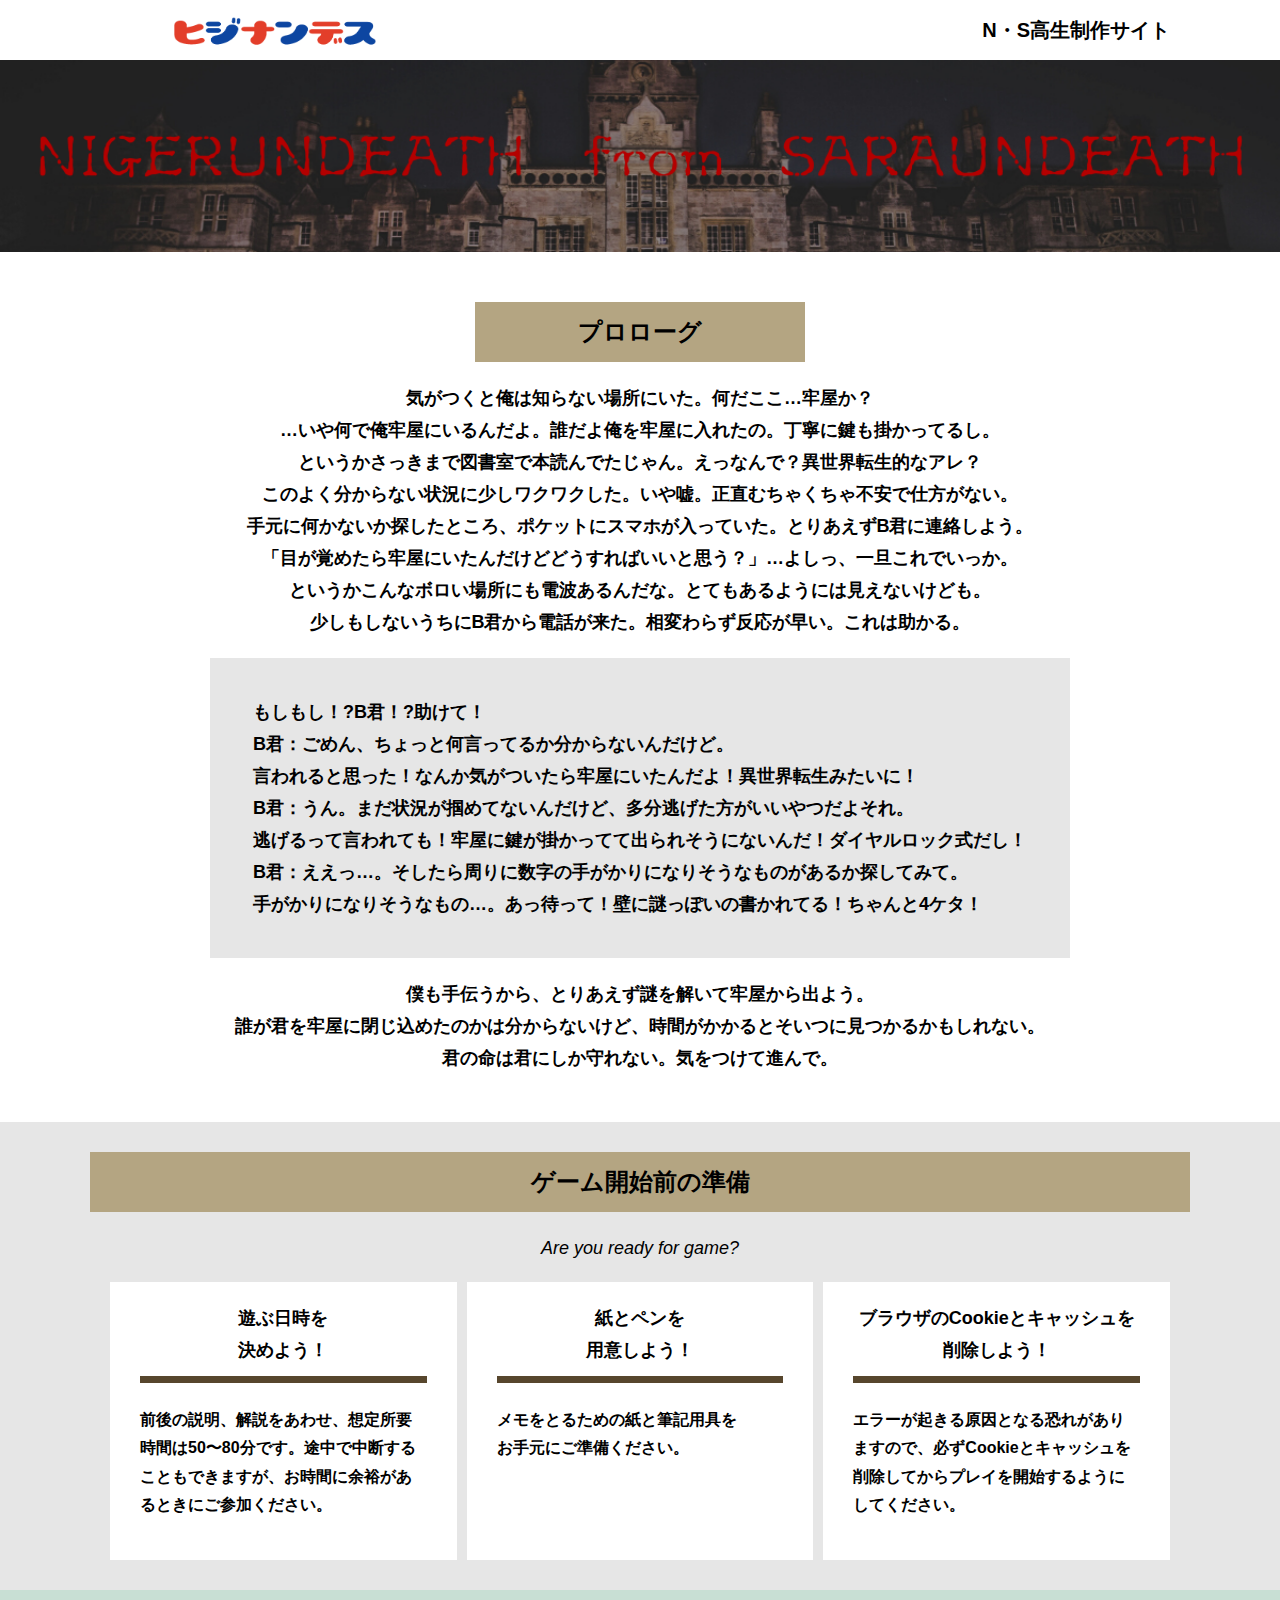
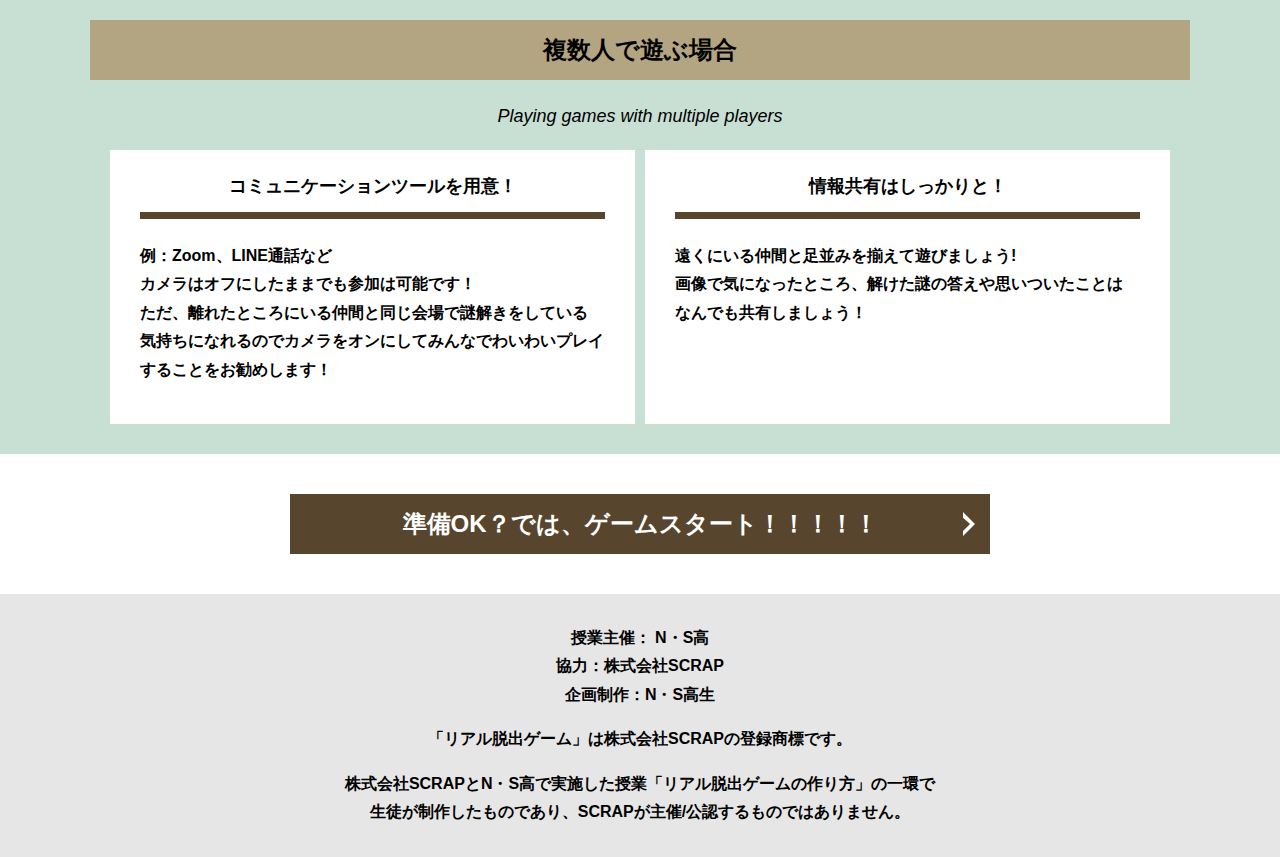
<file: index.html>
<!DOCTYPE html>
<html lang="ja">
<head>
  <meta charset="UTF-8">
  <meta http-equiv="X-UA-Compatible" content="IE=edge">
  <meta name="viewport" content="width=device-width, initial-scale=1.0">
  <title>サラウンデスからニゲルンデス │ Project N</title>
  <link rel="stylesheet" href="assets/css/normalize.css">
  <link rel="stylesheet" href="assets/css/style.css">
</head>
<body>
  <svg width="0" height="0" class="hidden">
    <symbol xmlns="http://www.w3.org/2000/svg" viewBox="0 0 12.47 24.94" id="arrow" class="arrow_svg">
      <title>arrow</title>
      <polygon points="0 24.94 0 19.66 7.35 12.47 0 5.92 0 0 12.47 12.47 0 24.94"/>
    </symbol>
  </svg>
  <header class="header">
    <div class="container">
      <div class="header__logo"><img src="assets/images/ヒジナンデス.svg" alt="ヒジナンデス"></div>
      <div class="header__name">N・S高生制作サイト</div>
    </div>
  </header>
  <main class="main index-page">
    <!-- タイトルエリア　ここから -->
    <h1 class="main-title"><img src="assets/images/謎ヘッダー改良版.png" alt="Presented by SCRAP×N・S高リアル脱出ゲーム制作PJ サラウンデスからニゲルンデス"></h1>
    <!-- タイトルエリア　ここまで -->
    <section class="section section--story">
      <div class="container">
        <h2 class="section-title section-title--keycolor section-title--story">プロローグ</h2>
        <div class="story">
          <p class="text-center">気がつくと俺は知らない場所にいた。何だここ…牢屋か？<br>
            …いや何で俺牢屋にいるんだよ。誰だよ俺を牢屋に入れたの。丁寧に鍵も掛かってるし。<br>
            というかさっきまで図書室で本読んでたじゃん。えっなんで？異世界転生的なアレ？<br>
            このよく分からない状況に少しワクワクした。いや嘘。正直むちゃくちゃ不安で仕方がない。<br>
            手元に何かないか探したところ、ポケットにスマホが入っていた。とりあえずB君に連絡しよう。<br>
            「目が覚めたら牢屋にいたんだけどどうすればいいと思う？」…よしっ、一旦これでいっか。<br>
            というかこんなボロい場所にも電波あるんだな。とてもあるようには見えないけども。<br>
            少しもしないうちにB君から電話が来た。相変わらず反応が早い。これは助かる。</p>
          <div class="story__note__outer bg-color--gray">
            <div class="story__note">
              <p>もしもし！?B君！?助けて！<br>
                B君：ごめん、ちょっと何言ってるか分からないんだけど。<br>
                言われると思った！なんか気がついたら牢屋にいたんだよ！異世界転生みたいに！<br>
                B君：うん。まだ状況が掴めてないんだけど、多分逃げた方がいいやつだよそれ。<br>
                逃げるって言われても！牢屋に鍵が掛かってて出られそうにないんだ！ダイヤルロック式だし！<br>
                B君：ええっ…。そしたら周りに数字の手がかりになりそうなものがあるか探してみて。<br>
                手がかりになりそうなもの…。あっ待って！壁に謎っぽいの書かれてる！ちゃんと4ケタ！<p/>
            </div>
          </div>
          <p class="text-center">僕も手伝うから、とりあえず謎を解いて牢屋から出よう。<br>
            誰が君を牢屋に閉じ込めたのかは分からないけど、時間がかかるとそいつに見つかるかもしれない。<br>
            君の命は君にしか守れない。気をつけて進んで。</p>
        </div>
      </div>
    </section>
    <section class="section bg-color--gray">
      <div class="container">
        <h2 class="section-title">ゲーム開始前の準備</h2>
        <p class="font-eng text-center">Are you ready for game?</p>
        <!--
          class名"row"内のclass名"column"が横並びになります。
          改行する場合は以下のように追加してください。
          <div class="row">
            <div class="column">
              ～ 内容 ～
            </div>
          </div>
        -->
        <div class="row">
          <div class="column">
            <div class="card">
              <h3 class="card__title">遊ぶ日時を<br>決めよう！</h3>
              <p class="card__content">前後の説明、解説をあわせ、想定所要時間は50〜80分です。途中で中断することもできますが、お時間に余裕があるときにご参加ください。</p>
            </div>
          </div>
          <div class="column">
            <div class="card">
              <h3 class="card__title">紙とペンを<br>用意しよう！</h3>
              <p class="card__content">メモをとるための紙と筆記用具を<br>お手元にご準備ください。</p>
            </div>
          </div>
          <div class="column">
            <div class="card">
              <h3 class="card__title">ブラウザのCookieとキャッシュを<br>削除しよう！</h3>
              <p class="card__content">エラーが起きる原因となる恐れがありますので、必ずCookieとキャッシュを削除してからプレイを開始するように<br>してください。</p>
            </div>
          </div>
        </div>
      </div>
    </section>
    <section class="section bg-color--keycolor">
      <div class="container">
        <h2 class="section-title">複数人で遊ぶ場合</h2>
        <p class="font-eng text-center">Playing games with multiple players</p>
        <div class="row">
          <div class="column">
            <div class="card">
              <h3 class="card__title">コミュニケーションツールを用意！</h3>
              <p class="card__content">例：Zoom、LINE通話など<br>
                カメラはオフにしたままでも参加は可能です！<br>
                ただ、離れたところにいる仲間と同じ会場で謎解きをしている<br>
                気持ちになれるのでカメラをオンにしてみんなでわいわいプレイ<br>
                することをお勧めします！</p>
            </div>
          </div>
          <div class="column">
            <div class="card">
              <h3 class="card__title">情報共有はしっかりと！</h3>
              <p class="card__content">遠くにいる仲間と足並みを揃えて遊びましょう!<br>
                画像で気になったところ、解けた謎の答えや思いついたことは<br>
                なんでも共有しましょう！</p>
            </div>
          </div>
        </div>
      </div>
    </section>
    <section class="section">
      <div class="container">
        <a class="btn" href="main.html">準備OK？では、ゲームスタート！！！！！<svg class="btn__arrow"><use xlink:href="#arrow"></use></svg></a>
      </div>
    </section>
  </main>
  <footer class="footer section bg-color--gray">
    <div class="container">
      <p class="text-center">授業主催： N・S高<br>協力：株式会社SCRAP<br>企画制作：N・S高生</p>
      <p class="text-center">「リアル脱出ゲーム」は株式会社SCRAPの登録商標です。</p>
      <p class="text-center">株式会社SCRAPとN・S高で実施した授業「リアル脱出ゲームの作り方」の一環で<br>生徒が制作したものであり、SCRAPが主催/公認するものではありません。</p>
    </div>
  </footer>
</body>
</html>
</file>
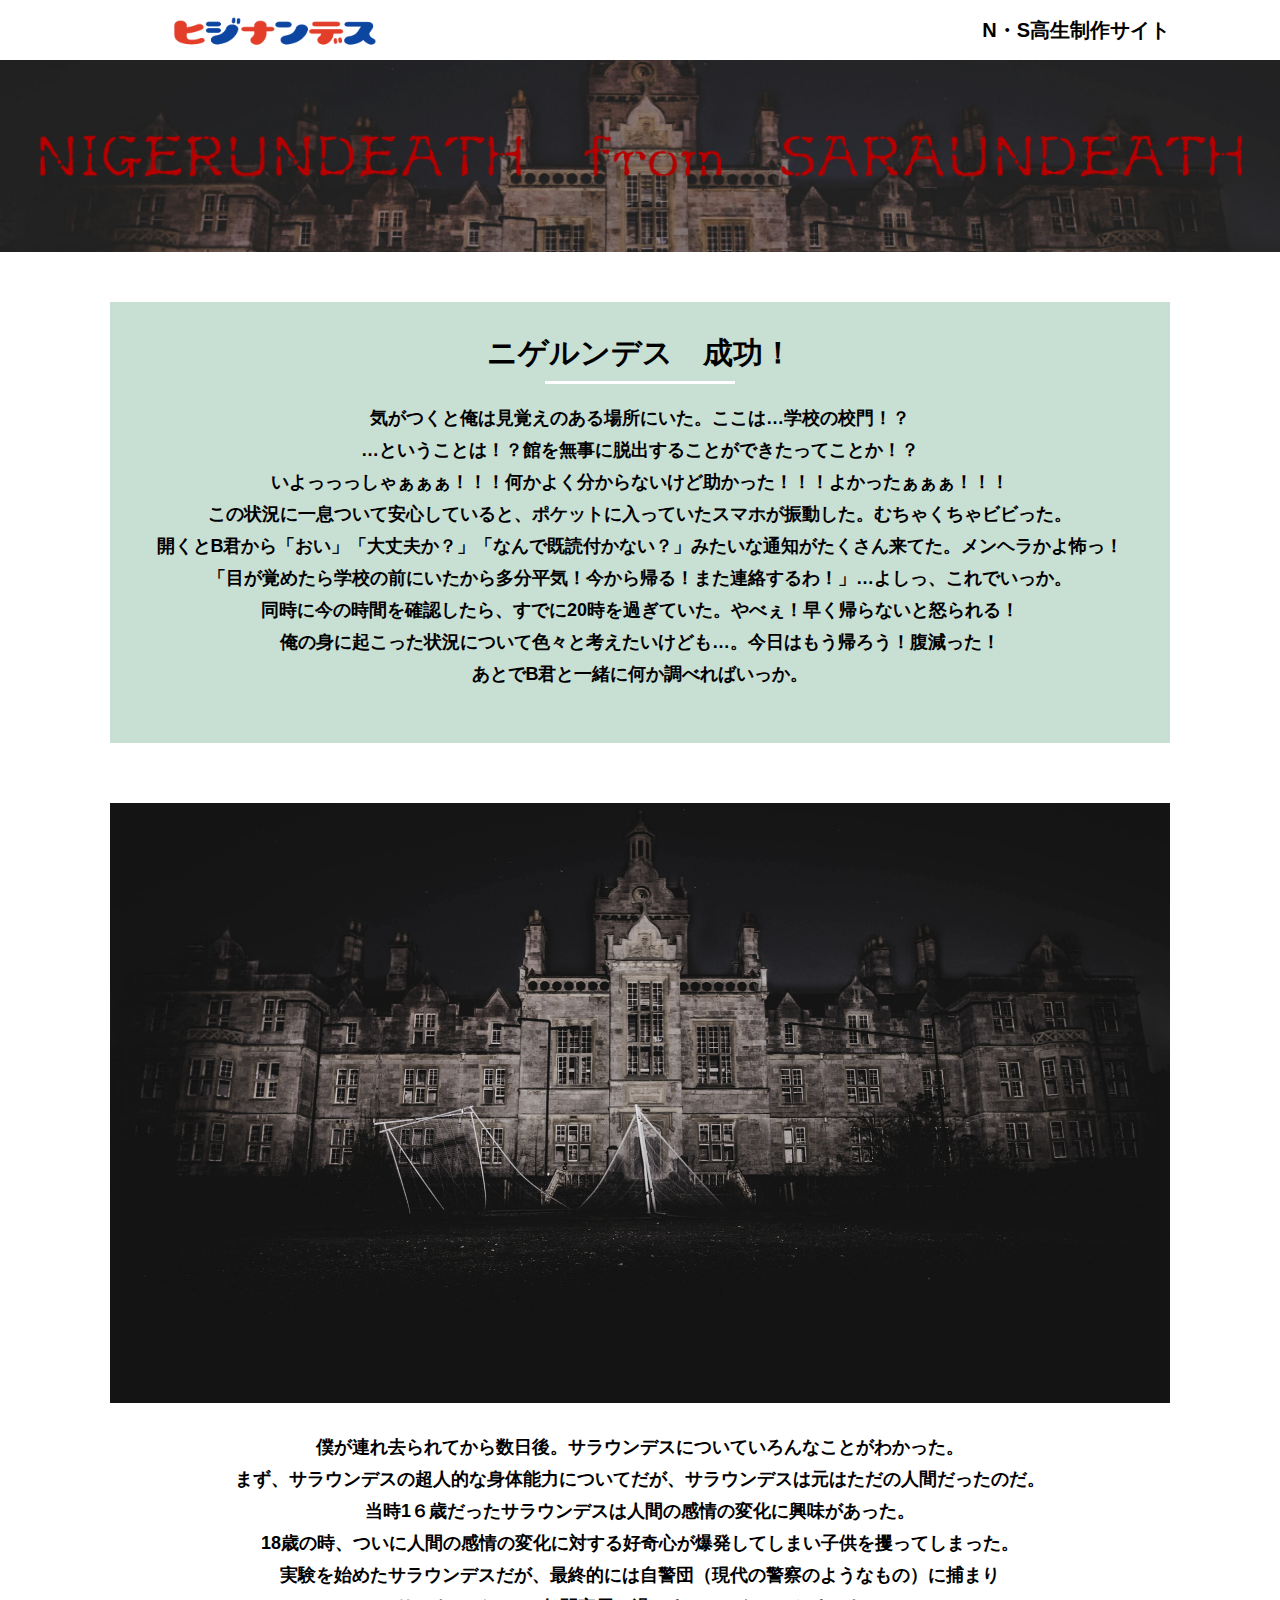
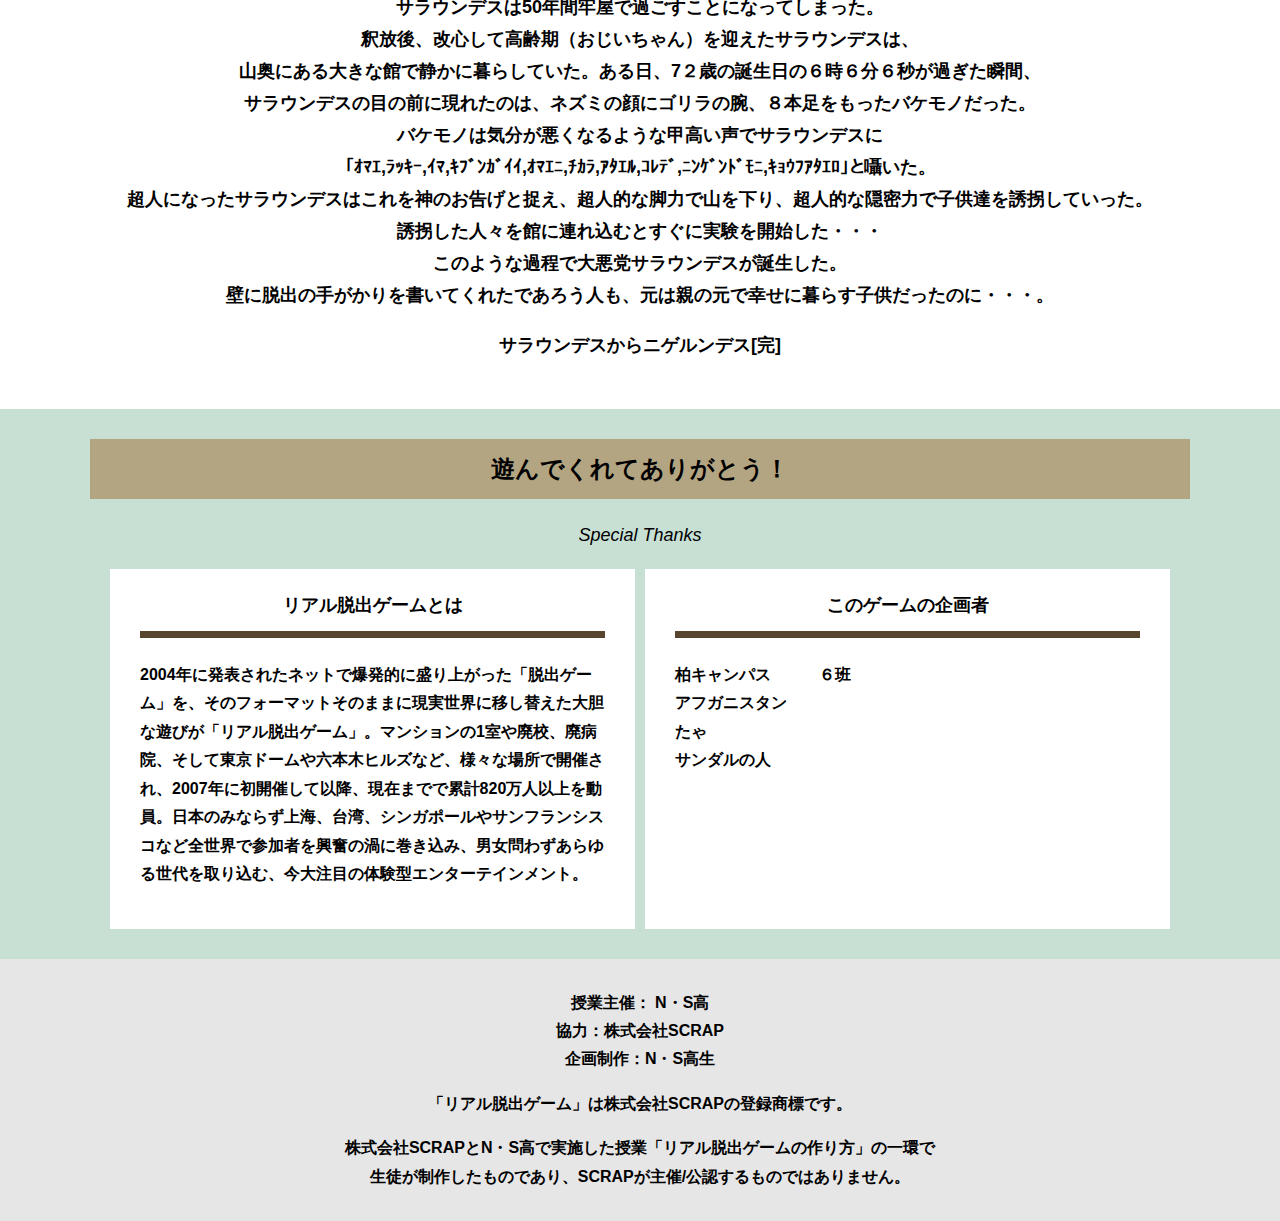
<file: final.html>
<!DOCTYPE html>
<html lang="ja">
<head>
  <meta charset="UTF-8">
  <meta http-equiv="X-UA-Compatible" content="IE=edge">
  <meta name="viewport" content="width=device-width, initial-scale=1.0">
  <title>サラウンデスからニゲルンデス │ Project N</title>
  <link rel="stylesheet" href="assets/css/normalize.css">
  <link rel="stylesheet" href="assets/css/style.css">
</head>
<body>
  <header class="header">
    <div class="container">
      <div class="header__logo"><img src="assets/images/ヒジナンデス.svg" alt="ヒジナンデス"></div>
      <div class="header__name">N・S高生制作サイト</div>
    </div>
  </header>
  <main class="main final-page">
    <!-- タイトルエリア　ここから -->
    <h1 class="main-title"><img src="assets/images/謎ヘッダー改良版.png" alt="サラウンデスからニゲルンデス"></h1>
    <!-- タイトルエリア　ここまで -->
    <section class="section">
      <div class="container">
        <div class="box bg-color--subcolor">
          <h2 class="section-title--border">ニゲルンデス　成功！</h2>
          <p class="text-center">気がつくと俺は見覚えのある場所にいた。ここは…学校の校門！？<br>
            …ということは！？館を無事に脱出することができたってことか！？<br>
            いよっっっしゃぁぁぁ！！！何かよく分からないけど助かった！！！よかったぁぁぁ！！！<br>
            この状況に一息ついて安心していると、ポケットに入っていたスマホが振動した。むちゃくちゃビビった。<br>
            開くとB君から「おい」「大丈夫か？」「なんで既読付かない？」みたいな通知がたくさん来てた。メンヘラかよ怖っ！<br>
            「目が覚めたら学校の前にいたから多分平気！今から帰る！また連絡するわ！」…よしっ、これでいっか。<br>
            同時に今の時間を確認したら、すでに20時を過ぎていた。やべぇ！早く帰らないと怒られる！<br>
            俺の身に起こった状況について色々と考えたいけども…。今日はもう帰ろう！腹減った！<br>
            あとでB君と一緒に何か調べればいっか。</p>
        </div>
      </div>
    </section>
    <section class="section">
      <div class="container">
          <figure class="image__container">
             <img src="assets/images/謎の最後.png" alt="">
          </figure>

<!--  YouTube貼り付け
            <div class="youtube__container">
              <div class="youtube">
                <iframe width="560" height="315" src="https://www.youtube.com/embed/IRyJe-0Uie0?controls=0" title="YouTube video player" frameborder="0" allow="accelerometer; autoplay; clipboard-write; encrypted-media; gyroscope; picture-in-picture" allowfullscreen></iframe>
              </div>
            </div>
Youtube貼り付けここまで-->
          
      </div>
         
        <p class="text-center">僕が連れ去られてから数日後。サラウンデスについていろんなことがわかった。<br>
          まず、サラウンデスの超人的な身体能力についてだが、サラウンデスは元はただの人間だったのだ。<br>
          当時1６歳だったサラウンデスは人間の感情の変化に興味があった。<br>
          18歳の時、ついに人間の感情の変化に対する好奇心が爆発してしまい子供を攫ってしまった。<br>
          実験を始めたサラウンデスだが、最終的には自警団（現代の警察のようなもの）に捕まり<br>
          サラウンデスは50年間牢屋で過ごすことになってしまった。<br>
          釈放後、改心して高齢期（おじいちゃん）を迎えたサラウンデスは、<br>
          山奥にある大きな館で静かに暮らしていた。ある日、7２歳の誕生日の６時６分６秒が過ぎた瞬間、<br>
          サラウンデスの目の前に現れたのは、ネズミの顔にゴリラの腕、８本足をもったバケモノだった。<br>
          バケモノは気分が悪くなるような甲高い声でサラウンデスに<br>
          「ｵﾏｴ,ﾗｯｷｰ,ｲﾏ,ｷﾌﾞﾝｶﾞｲｲ,ｵﾏｴﾆ,ﾁｶﾗ,ｱﾀｴﾙ,ｺﾚﾃﾞ,ﾆﾝｹﾞﾝﾄﾞﾓﾆ,ｷｮｳﾌｱﾀｴﾛ」と囁いた。<br>
          超人になったサラウンデスはこれを神のお告げと捉え、超人的な脚力で山を下り、超人的な隠密力で子供達を誘拐していった。<br>
          誘拐した人々を館に連れ込むとすぐに実験を開始した・・・<br>
          このような過程で大悪党サラウンデスが誕生した。<br>
          壁に脱出の手がかりを書いてくれたであろう人も、元は親の元で幸せに暮らす子供だったのに・・・。</p>
        <p class="text-center">サラウンデスからニゲルンデス[完]</p>
      </div>
    </section>
    <section class="section bg-color--keycolor">
      <div class="container">
        <h2 class="section-title">遊んでくれてありがとう！</h2>
        <p class="font-eng text-center">Special Thanks</p>
        <div class="row">
          <div class="column">
            <div class="card">
              <h3 class="card__title">リアル脱出ゲームとは</h3>
              <p class="card__content">2004年に発表されたネットで爆発的に盛り上がった「脱出ゲーム」を、そのフォーマットそのままに現実世界に移し替えた大胆な遊びが「リアル脱出ゲーム」。マンションの1室や廃校、廃病院、そして東京ドームや六本木ヒルズなど、様々な場所で開催され、2007年に初開催して以降、現在までで累計820万人以上を動員。日本のみならず上海、台湾、シンガポールやサンフランシスコなど全世界で参加者を興奮の渦に巻き込み、男女問わずあらゆる世代を取り込む、今大注目の体験型エンターテインメント。</p>
            </div>
          </div>
          <div class="column">
            <div class="card">
              <h3 class="card__title">このゲームの企画者</h3>
              <p class="card__content">柏キャンパス　　　６班　<br>
               アフガニスタン<br>
               たゃ<br>
              サンダルの人</p>
            </div>
          </div>
        </div>
      </div>
    </section>
  </main>
  <footer class="footer section bg-color--gray">
    <div class="container">
        <p class="text-center">授業主催： N・S高<br>協力：株式会社SCRAP<br>企画制作：N・S高生</p>
        <p class="text-center">「リアル脱出ゲーム」は株式会社SCRAPの登録商標です。</p>
        <p class="text-center">株式会社SCRAPとN・S高で実施した授業「リアル脱出ゲームの作り方」の一環で<br>生徒が制作したものであり、SCRAPが主催/公認するものではありません。</p>
    </div>
  </footer>
</body>
</html>
</file>
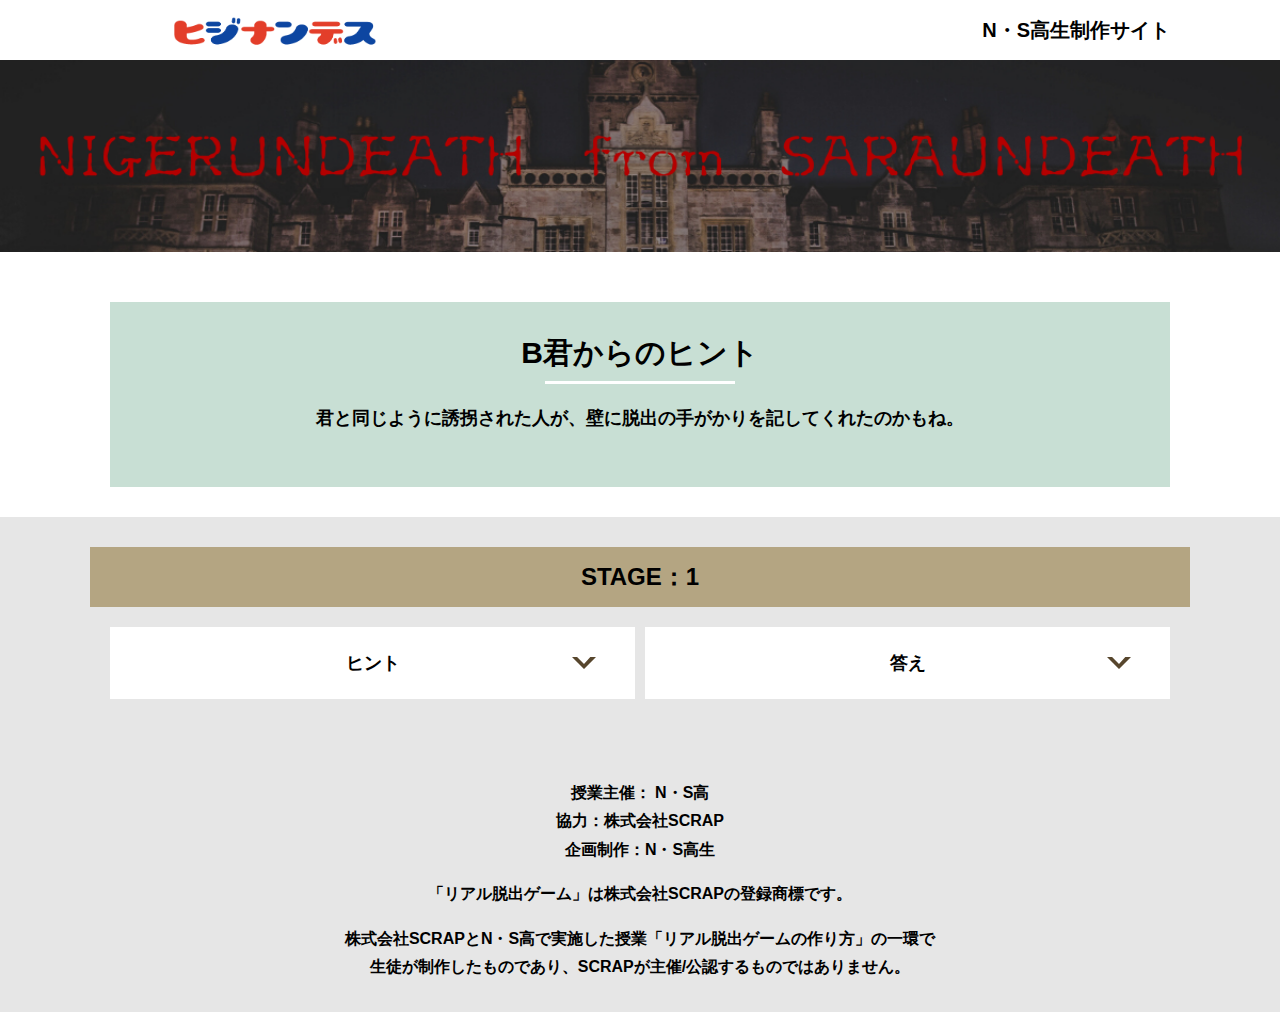
<file: hint1.html>
<!DOCTYPE html>
<html lang="ja">
<head>
  <meta charset="UTF-8">
  <meta http-equiv="X-UA-Compatible" content="IE=edge">
  <meta name="viewport" content="width=device-width, initial-scale=1.0">
  <title>ヒント │ B君に相談中 │ Project N</title>
  <link rel="stylesheet" href="assets/css/normalize.css">
  <link rel="stylesheet" href="assets/css/style.css">
</head>
<body>
  <svg width="0" height="0" class="hidden">
    <symbol xmlns="http://www.w3.org/2000/svg" viewBox="0 0 12.47 24.94" id="arrow" class="arrow_svg">
      <title>arrow</title>
      <polygon points="0 24.94 0 19.66 7.35 12.47 0 5.92 0 0 12.47 12.47 0 24.94"/>
    </symbol>
  </svg>
  <header class="header">
    <div class="container">
      <div class="header__logo"><img src="assets/images/ヒジナンデス.svg" alt="ヒジナンデス"></div>
      <div class="header__name">N・S高生制作サイト</div>
    </div>
  </header>
  <main class="main hint-page">
    <!-- タイトルエリア　ここから -->
    <h1 class="main-title"><img src="assets/images/謎ヘッダー改良版.png" alt="サラウンデスからニゲルンデス"></h1>
    <!-- タイトルエリア　ここまで -->
    <section class="section">
      <div class="container">
        <div class="box bg-color--subcolor">
          <h2 class="section-title--border">B君からのヒント</h2>
          <p class="text-center">君と同じように誘拐された人が、壁に脱出の手がかりを記してくれたのかもね。</p>
        </div>
      </div>
    </section>
    <!-- STAGE1ヒント　ここから -->
    <section id="stage1" class="section bg-color--gray">
      <div class="container">
        <h2 class="section-title section-title--keycolor">STAGE：1</h2>
        <div class="row">
          <div class="column">
            <div class="card">
              <h3 class="card__title">ヒント<svg class="card__arrow"><use xlink:href="#arrow"></use></svg></h3>
              <p class="card__content">ものがたり ≠ story、L = E</p>
            </div>
          </div>
          <div class="column">
            <div class="card">
              <h3 class="card__title">答え<svg class="card__arrow"><use xlink:href="#arrow"></use></svg></h3>
              <p class="card__content">4431</p>
            </div>
          </div>
        </div>
      </div>
    </section>
    <!-- STAGE1ヒント　ここまで -->
  </main>
  <footer class="footer section bg-color--gray">
    <div class="container">
        <p class="text-center">授業主催： N・S高<br>協力：株式会社SCRAP<br>企画制作：N・S高生</p>
        <p class="text-center">「リアル脱出ゲーム」は株式会社SCRAPの登録商標です。</p>
        <p class="text-center">株式会社SCRAPとN・S高で実施した授業「リアル脱出ゲームの作り方」の一環で<br>生徒が制作したものであり、SCRAPが主催/公認するものではありません。</p>
    </div>
  </footer>
  <script src="assets/js/hint.js"></script>
</body>
</html>
</file>
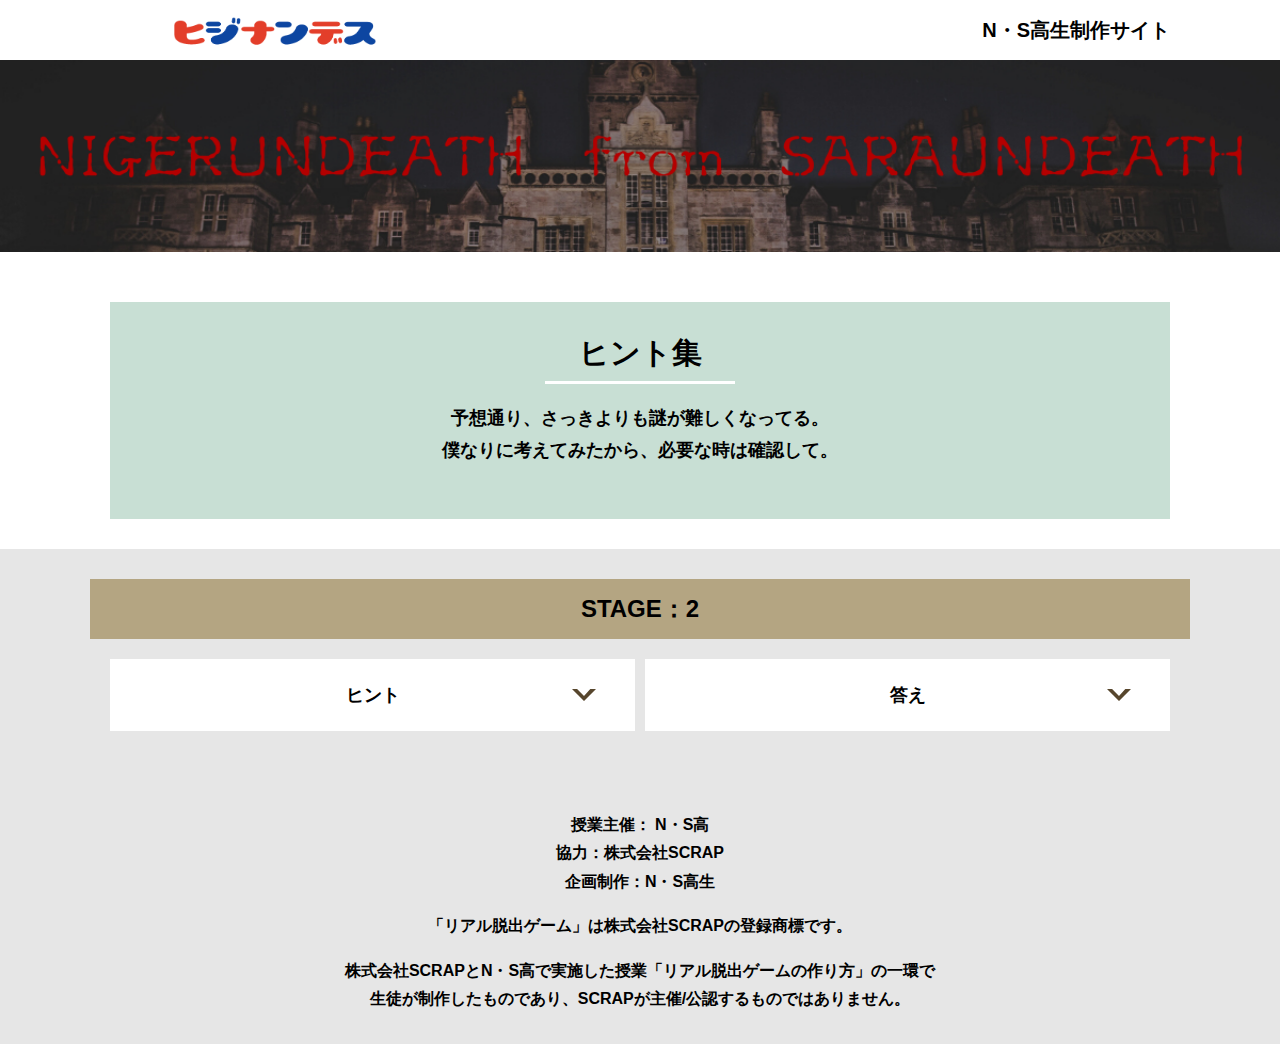
<file: hint2.html>
<!DOCTYPE html>
<html lang="ja">
<head>
  <meta charset="UTF-8">
  <meta http-equiv="X-UA-Compatible" content="IE=edge">
  <meta name="viewport" content="width=device-width, initial-scale=1.0">
  <title>ヒント │ B君に相談中 │ Project N</title>
  <link rel="stylesheet" href="assets/css/normalize.css">
  <link rel="stylesheet" href="assets/css/style.css">
</head>
<body>
  <svg width="0" height="0" class="hidden">
    <symbol xmlns="http://www.w3.org/2000/svg" viewBox="0 0 12.47 24.94" id="arrow" class="arrow_svg">
      <title>arrow</title>
      <polygon points="0 24.94 0 19.66 7.35 12.47 0 5.92 0 0 12.47 12.47 0 24.94"/>
    </symbol>
  </svg>
  <header class="header">
    <div class="container">
      <div class="header__logo"><img src="assets/images/ヒジナンデス.svg" alt="ヒジナンデス"></div>
      <div class="header__name">N・S高生制作サイト</div>
    </div>
  </header>
  <main class="main hint-page">
    <!-- タイトルエリア　ここから -->
    <h1 class="main-title"><img src="assets/images/謎ヘッダー改良版.png" alt="サラウンデスからニゲルンデス"></h1>
    <!-- タイトルエリア　ここまで -->
    <section class="section">
      <div class="container">
        <div class="box bg-color--subcolor">
          <h2 class="section-title--border">ヒント集</h2>
          <p class="text-center">予想通り、さっきよりも謎が難しくなってる。<br>
            僕なりに考えてみたから、必要な時は確認して。</p>
        </div>
      </div>
    </section>
    <!-- STAGE2ヒント　ここから -->
    <section id="stage2" class="section bg-color--gray">
      <div class="container">
        <h2 class="section-title section-title--keycolor">STAGE：2</h2>
        <div class="row">
          <div class="column">
            <div class="card">
              <h3 class="card__title">ヒント<svg class="card__arrow"><use xlink:href="#arrow"></use></svg></h3>
              <p class="card__content">曲線じゃなくて直線に注目</p>
            </div>
              
 <!-- 2-2ヒント追加
            <div class="card">
              <h3 class="card__title">2-2ヒント<svg class="card__arrow"><use xlink:href="#arrow"></use></svg></h3>
              <p class="card__content">直線の数を数えてみると答えがわかりそう</p>
            </div>
2-2ヒント追加ここまで -->

 <!-- 2-3ヒント追加
        　　 <div class="card">
              <h3 class="card__title">2-3ヒント<svg class="card__arrow"><use xlink:href="#arrow"></use></svg></h3>
              <p class="card__content"></p>
            </div>
2-3ヒント追加ここまで -->
              
          </div>
          <div class="column">
            <div class="card">
              <h3 class="card__title">答え<svg class="card__arrow"><use xlink:href="#arrow"></use></svg></h3>
              <p class="card__content">１１３</p>
            </div>
              
<!-- 2-2答え追加
            <div class="card">
              <h3 class="card__title">2-2答え<svg class="card__arrow"><use xlink:href="#arrow"></use></svg></h3>
              <p class="card__content">113</p>
            </div>
2-2答え追加ここまで -->
              
<!-- 2-3答え追加          
            <div class="card">
              <h3 class="card__title">2-3答え<svg class="card__arrow"><use xlink:href="#arrow"></use></svg></h3>
              <p class="card__content">B</p>
            </div>
2-3答え追加ここまで -->
              
          </div>
        </div>
      </div>
    </section>
    <!-- STAGE2ヒント　ここまで -->
  </main>
  <footer class="footer section bg-color--gray">
    <div class="container">
        <p class="text-center">授業主催： N・S高<br>協力：株式会社SCRAP<br>企画制作：N・S高生</p>
        <p class="text-center">「リアル脱出ゲーム」は株式会社SCRAPの登録商標です。</p>
        <p class="text-center">株式会社SCRAPとN・S高で実施した授業「リアル脱出ゲームの作り方」の一環で<br>生徒が制作したものであり、SCRAPが主催/公認するものではありません。</p>
    </div>
  </footer>
  <script src="assets/js/hint.js"></script>
</body>
</html>
</file>
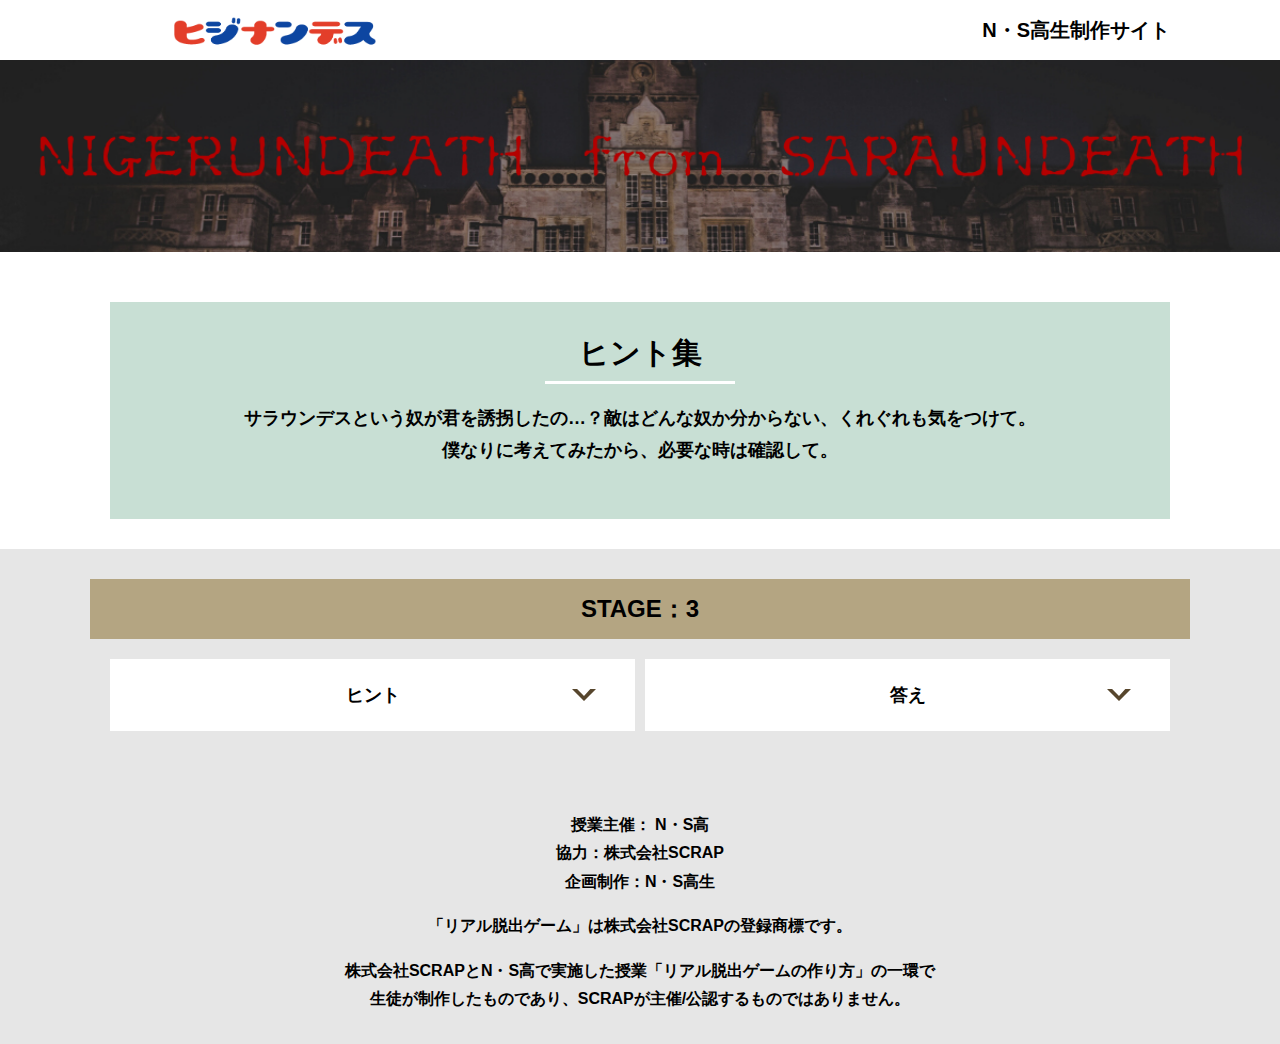
<file: hint3.html>
<!DOCTYPE html>
<html lang="ja">
<head>
  <meta charset="UTF-8">
  <meta http-equiv="X-UA-Compatible" content="IE=edge">
  <meta name="viewport" content="width=device-width, initial-scale=1.0">
  <title>ヒント │ B君に相談中 │ Project N</title>
  <link rel="stylesheet" href="assets/css/normalize.css">
  <link rel="stylesheet" href="assets/css/style.css">
</head>
<body>
  <svg width="0" height="0" class="hidden">
    <symbol xmlns="http://www.w3.org/2000/svg" viewBox="0 0 12.47 24.94" id="arrow" class="arrow_svg">
      <title>arrow</title>
      <polygon points="0 24.94 0 19.66 7.35 12.47 0 5.92 0 0 12.47 12.47 0 24.94"/>
    </symbol>
  </svg>
  <header class="header">
    <div class="container">
      <div class="header__logo"><img src="assets/images/ヒジナンデス.svg" alt="ヒジナンデス"></div>
      <div class="header__name">N・S高生制作サイト</div>
    </div>
  </header>
  <main class="main hint-page">
    <!-- タイトルエリア　ここから -->
    <h1 class="main-title"><img src="assets/images/謎ヘッダー改良版.png" alt="サラウンデスからニゲルンデス"></h1>
    <!-- タイトルエリア　ここまで -->
    <section class="section">
      <div class="container">
        <div class="box bg-color--subcolor">
          <h2 class="section-title--border">ヒント集</h2>
          <p class="text-center">サラウンデスという奴が君を誘拐したの…？敵はどんな奴か分からない、くれぐれも気をつけて。<br>
            僕なりに考えてみたから、必要な時は確認して。</p>
        </div>
      </div>
    </section>
    <!-- STAGE3ヒント　ここから -->
    <section id="stage3" class="section bg-color--gray">
      <div class="container">
        <h2 class="section-title section-title--keycolor">STAGE：3</h2>
        <div class="row">
          <div class="column">
            <div class="card">
              <h3 class="card__title">ヒント<svg class="card__arrow"><use xlink:href="#arrow"></use></svg></h3>
              <p class="card__content">地図の上は南で、下は北</p>
            </div>
              
 <!-- 3-2ヒント追加
            <div class="card">
              <h3 class="card__title">3-2ヒント<svg class="card__arrow"><use xlink:href="#arrow"></use></svg></h3>
              <p class="card__content">テキストテキストテキストテキストテキストテキストテキストテキストテキストテキスト</p>
            </div>
3-2ヒント追加ここまで -->

 <!-- 3-3ヒント追加
        　　 <div class="card">
              <h3 class="card__title">3-3ヒント<svg class="card__arrow"><use xlink:href="#arrow"></use></svg></h3>
              <p class="card__content">テキストテキストテキストテキストテキストテキストテキストテキストテキストテキスト</p>
            </div>
3-3ヒント追加ここまで -->
              
          </div>
          <div class="column">
            <div class="card">
              <h3 class="card__title">答え<svg class="card__arrow"><use xlink:href="#arrow"></use></svg></h3>
              <p class="card__content">B</p>
            </div>

 <!-- 3-2答え追加
            <div class="card">
              <h3 class="card__title">3-2答え<svg class="card__arrow"><use xlink:href="#arrow"></use></svg></h3>
              <p class="card__content">ううう</p>
            </div>
3-2答え追加ここまで -->
              
<!-- 3-3答え追加          
            <div class="card">
              <h3 class="card__title">2-3答え<svg class="card__arrow"><use xlink:href="#arrow"></use></svg></h3>
              <p class="card__content">ううう</p>
            </div>
3-3答え追加ここまで -->
              
          </div>
        </div>
      </div>
    </section>
    <!-- STAGE3ヒント　ここまで -->
  </main>
  <footer class="footer section bg-color--gray">
    <div class="container">
        <p class="text-center">授業主催： N・S高<br>協力：株式会社SCRAP<br>企画制作：N・S高生</p>
        <p class="text-center">「リアル脱出ゲーム」は株式会社SCRAPの登録商標です。</p>
        <p class="text-center">株式会社SCRAPとN・S高で実施した授業「リアル脱出ゲームの作り方」の一環で<br>生徒が制作したものであり、SCRAPが主催/公認するものではありません。</p>
    </div>
  </footer>
  <script src="assets/js/hint.js"></script>
</body>
</html>
</file>
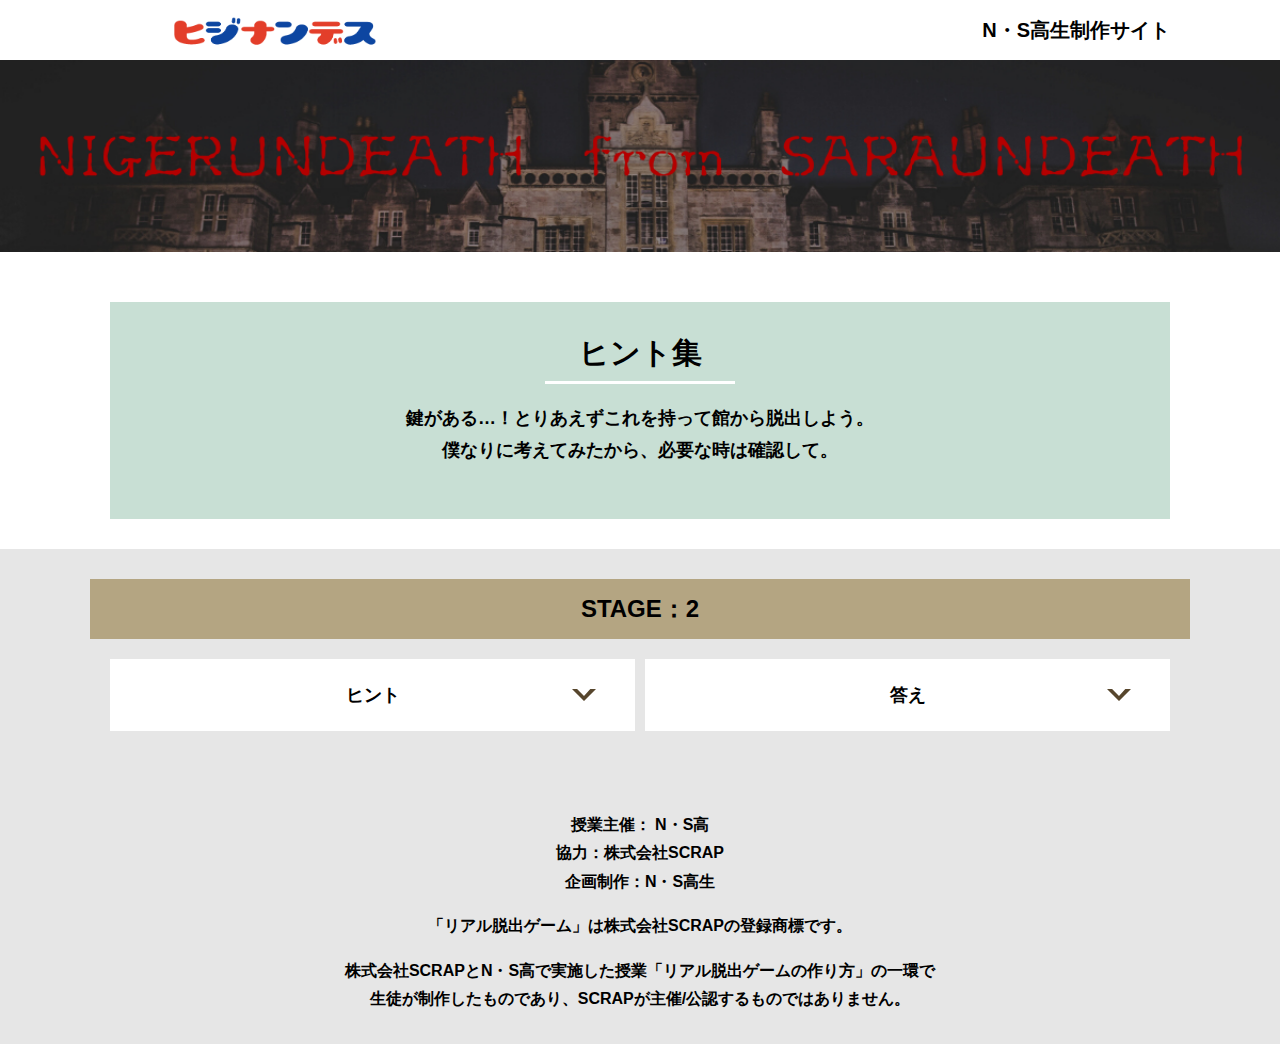
<file: hint4.html>
<!DOCTYPE html>
<html lang="ja">
<head>
  <meta charset="UTF-8">
  <meta http-equiv="X-UA-Compatible" content="IE=edge">
  <meta name="viewport" content="width=device-width, initial-scale=1.0">
  <title>ヒント │ B君に相談中 │ Project N</title>
  <link rel="stylesheet" href="assets/css/normalize.css">
  <link rel="stylesheet" href="assets/css/style.css">
</head>
<body>
  <svg width="0" height="0" class="hidden">
    <symbol xmlns="http://www.w3.org/2000/svg" viewBox="0 0 12.47 24.94" id="arrow" class="arrow_svg">
      <title>arrow</title>
      <polygon points="0 24.94 0 19.66 7.35 12.47 0 5.92 0 0 12.47 12.47 0 24.94"/>
    </symbol>
  </svg>
  <header class="header">
    <div class="container">
      <div class="header__logo"><img src="assets/images/ヒジナンデス.svg" alt="ヒジナンデス"></div>
      <div class="header__name">N・S高生制作サイト</div>
    </div>
  </header>
  <main class="main hint-page">
    <!-- タイトルエリア　ここから -->
    <h1 class="main-title"><img src="assets/images/謎ヘッダー改良版.png" alt="サラウンデスからニゲルンデス"></h1>
    <!-- タイトルエリア　ここまで -->
    <section class="section">
      <div class="container">
        <div class="box bg-color--subcolor">
          <h2 class="section-title--border">ヒント集</h2>
          <p class="text-center">鍵がある…！とりあえずこれを持って館から脱出しよう。<br>
          僕なりに考えてみたから、必要な時は確認して。</p>
        </div>
      </div>
    </section>
    <!-- STAGE2ヒント　ここから -->
    <section id="stage4" class="section bg-color--gray">
      <div class="container">
        <h2 class="section-title section-title--keycolor">STAGE：2</h2>
        <div class="row">
          <div class="column">
            <div class="card">
              <h3 class="card__title">ヒント<svg class="card__arrow"><use xlink:href="#arrow"></use></svg></h3>
              <p class="card__content">出口の鍵は下から見上げた時の図</p>
            </div>
              
 <!-- 2-2ヒント追加
            <div class="card">
              <h3 class="card__title">2-2ヒント<svg class="card__arrow"><use xlink:href="#arrow"></use></svg></h3>
              <p class="card__content">直線の数を数えてみると答えがわかりそう</p>
            </div>
2-2ヒント追加ここまで -->

 <!-- 2-3ヒント追加
        　　 <div class="card">
              <h3 class="card__title">2-3ヒント<svg class="card__arrow"><use xlink:href="#arrow"></use></svg></h3>
              <p class="card__content"></p>
            </div>
2-3ヒント追加ここまで -->
              
          </div>
          <div class="column">
            <div class="card">
              <h3 class="card__title">答え<svg class="card__arrow"><use xlink:href="#arrow"></use></svg></h3>
              <p class="card__content">4</p>
            </div>
              
<!-- 2-2答え追加
            <div class="card">
              <h3 class="card__title">2-2答え<svg class="card__arrow"><use xlink:href="#arrow"></use></svg></h3>
              <p class="card__content">113</p>
            </div>
2-2答え追加ここまで -->
              
<!-- 2-3答え追加          
            <div class="card">
              <h3 class="card__title">2-3答え<svg class="card__arrow"><use xlink:href="#arrow"></use></svg></h3>
              <p class="card__content">B</p>
            </div>
2-3答え追加ここまで -->
              
          </div>
        </div>
      </div>
    </section>
    <!-- STAGE2ヒント　ここまで -->
  </main>
  <footer class="footer section bg-color--gray">
    <div class="container">
        <p class="text-center">授業主催： N・S高<br>協力：株式会社SCRAP<br>企画制作：N・S高生</p>
        <p class="text-center">「リアル脱出ゲーム」は株式会社SCRAPの登録商標です。</p>
        <p class="text-center">株式会社SCRAPとN・S高で実施した授業「リアル脱出ゲームの作り方」の一環で<br>生徒が制作したものであり、SCRAPが主催/公認するものではありません。</p>
    </div>
  </footer>
  <script src="assets/js/hint.js"></script>
</body>
</html>
</file>
<file: assets/css/style.css>
@charset "UTF-8";
/****************************
 * 共通CSSのテンプレートです。
*****************************/
*,
*::before,
*::after {
  -webkit-box-sizing: border-box;
          box-sizing: border-box;
}

html {
  font-size: 18px;
  -webkit-box-sizing: border-box;
          box-sizing: border-box;
}

body {
  overflow-x: hidden;
  font-family: "游ゴシック体", "Yu Gothic", YuGothic, "ヒラギノ角ゴ Pro", "Hiragino Kaku Gothic Pro", "メイリオ", "Meiryo", sans-serif;
  font-size: 18px;
  line-height: 1.77778;
  font-weight: bold;
  text-decoration: none;
  border: none;
  list-style: none;
  color: #000;
  margin: 0;
}

img {
  width: 100%;
}

figure {
  margin: 0;
}

figcaption {
  margin-top: 30px;
  font-size: 14px;
}

@media screen and (max-width: 767px) {
  figcaption {
    font-size: 13px;
  }
}

input[type=text] {
  font-size: 18px;
  border: none;
  padding: 25px 35px;
  display: block;
  margin: 0 auto;
  max-width: 580px;
  width: 100%;
}

::-webkit-input-placeholder {
  color: #999;
}

:-ms-input-placeholder {
  color: #999;
}

::-ms-input-placeholder {
  color: #999;
}

::placeholder {
  color: #999;
}

button {
  cursor: pointer;
  display: block;
  border: none;
  margin: 0 auto;
  background-color: #57462D;
  color: #FFFFFF;
  width: 287px;
  height: 55px;
}

/*******************
* Layout
*******************/
.section {
  padding-top: 30px;
  padding-bottom: 30px;
}

.section--clear {
  /* ステージクリア画面 */
  position: fixed;
  display: none;
  /* 読み込み時に一瞬表示されるのを防ぐ */
  -webkit-box-pack: center;
      -ms-flex-pack: center;
          justify-content: center;
  -webkit-box-align: center;
      -ms-flex-align: center;
          align-items: center;
  top: 0;
  bottom: 0;
  left: 0;
  right: 0;
  z-index: 200;
}

.section--clear.isClear {
  display: -webkit-box;
  display: -ms-flexbox;
  display: flex;
}

.container {
  width: 1100px;
  padding-left: 20px;
  padding-right: 20px;
  margin: 0 auto;
}

@media screen and (max-width: 1100px) {
  .container {
    width: calc(100% - 40px);
  }
}

.row {
  display: -webkit-box;
  display: -ms-flexbox;
  display: flex;
  -ms-flex-line-pack: stretch;
      align-content: stretch;
  gap: 10px;
}

.row + .row {
  margin-top: 20px;
}

.column {
  width: 100%;
}

.card {
  background-color: #fff;
  margin-bottom: 20px;
  height: 100%;
}

.card__title {
  font-size: 18px;
  text-align: center;
  margin: 0;
  padding: 20px 30px;
  position: relative;
  cursor: pointer;
}

.card__content {
  -webkit-transition: all 0.3s;
  transition: all 0.3s;
  font-size: 16px;
  padding: 20px 30px;
  margin: 0;
  position: relative;
}

.card__content::before {
  display: block;
  content: '';
  width: calc(100% - 60px);
  height: 7px;
  background-color: #57462D;
  position: absolute;
  top: -10px;
  left: 30px;
}

.hint-page .card {
  height: auto;
}

.hint-page .card__content {
  display: none;
  text-align: center;
}

.hint-page .card__arrow {
  position: absolute;
  top: calc(50% - 12px);
  right: 45px;
  -webkit-transform: rotate(90deg);
          transform: rotate(90deg);
  -webkit-transition: all 0.3s;
  transition: all 0.3s;
  fill: #57462D;
  width: 12px;
  height: 24px;
}

.hint-page .card.is-open .card__content {
  display: block;
}

.hint-page .card.is-open .card__arrow {
  -webkit-transform: rotate(-90deg);
          transform: rotate(-90deg);
}

.box {
  padding: 35px 30px;
}

.youtube {
  position: relative;
  width: 100%;
  padding-top: 56.25%;
}

.youtube iframe {
  position: absolute;
  top: 0;
  left: 0;
  width: 100%;
  height: 100%;
}

.youtube__container {
  max-width: 800px;
  margin: 0 auto;
}

/*********************
* Color
*********************/
.bg-color--keycolor {
  background-color: #C8DFD4;
}

.bg-color--subcolor {
  background-color: #C8DFD4;
}

.bg-color--gray {
  background-color: #e6e6e6;
}

/*********************
* title
**********************/
.main-title {
  margin: 0;
}

.sub-title {
  text-align: center;
  font-size: 18px;
  line-height: 1.66667;
}

.sub-title__bg {
  background-color: #fcee21;
  padding-left: 1rem;
  padding-right: 1rem;
}

.section-title {
  font-size: 24px;
  line-height: 1.75;
  text-align: center;
  padding: 9px 20px;
  background-color: #B4A582;
  margin: 0 -20px 20px -20px;
}

.section-title__stage {
  display: inline-block;
  margin-right: 2rem;
}

.section-title--keycolorlight {
  background-color: #B4A582;
}

.section-title--keycolorlight .section-title__stage {
  color: #000000;
}

.section-title--keycolor {
  background-color: #B4A582;
}

.section-title--story {
  width: 330px;
  margin: 0 auto 20px;
}

.section-title--border {
  position: relative;
  font-size: 30px;
  text-align: center;
  line-height: 1.06667;
  margin: 0;
  padding-bottom: 15px;
  color: #000000;
}

.section-title--border::after {
  position: absolute;
  bottom: 0;
  left: calc(50% - 95px);
  display: block;
  content: '';
  background-color: #fff;
  height: 2.6px;
  width: 190px;
}

/******************
* text
******************/
.font-eng {
  font-style: italic;
  font-weight: normal;
}

/*************************
* Button
*************************/
.btn {
  display: block;
  text-decoration: none;
  cursor: pointer;
  background-color: #57462D;
  color: #fff;
  font-size: 24px;
  line-height: 1.54167;
  text-align: center;
  padding: 11.5px;
  width: calc(100% - 40px);
  max-width: 700px;
  margin: 10px auto;
  position: relative;
}

.btn:hover {
  opacity: 0.7;
}

.btn__arrow {
  position: absolute;
  top: calc(50% - 12px);
  right: 15px;
  fill: #fff;
  width: 12px;
  height: 24px;
}

/****************
* header
*****************/
.header {
  background-color: #fff;
  height: 60px;
}

.header .container {
  display: -webkit-box;
  display: -ms-flexbox;
  display: flex;
  -webkit-box-pack: justify;
      -ms-flex-pack: justify;
          justify-content: space-between;
  -webkit-box-align: center;
      -ms-flex-align: center;
          align-items: center;
  height: 100%;
}

.header__logo {
  width: 330px;
  height: 42px;
}

.header__name {
  font-size: 20px;
  line-height: 1.1;
}

.footer {
  font-size: 16px;
}

.footer p:first-child {
  margin-top: 0;
}

.footer p:last-child {
  margin-bottom: 0;
}

/********************
* main
********************/
.story__note {
  margin: 0;
}

.story__note__outer {
  width: 860px;
  display: -webkit-box;
  display: -ms-flexbox;
  display: flex;
  padding: 20px;
  margin: 20px auto;
  -webkit-box-pack: center;
      -ms-flex-pack: center;
          justify-content: center;
}

@media screen and (max-width: 940px) {
  .story__note__outer {
    width: 100%;
  }
}

.stage-column__container + .stage-column__container {
  border-top: 2px solid #fff;
}

.answer {
  font-size: 18px;
  margin-bottom: 20px;
  line-height: 80px;
  word-spacing: 20px;
}

.err-message {
  color: #c1272d;
  font-size: 18px;
  text-align: center;
}

.link-hint {
  text-align: center;
  display: block;
  margin-top: 20px;
}

.clear-message {
  background-color: #B4A582;
  padding: 30px 30px 60px;
  position: relative;
}

.clear-message__title {
  position: relative;
  display: block;
  text-align: center;
  color: #000000;
  font-size: 30px;
  padding-bottom: 10px;
  margin-bottom: 35px;
}

.clear-message__title::after {
  content: '';
  position: absolute;
  display: block;
  width: 187px;
  height: 3px;
  background-color: #fff;
  bottom: 0;
  left: calc(50% - (183px/2));
}

.clear-message__content {
  text-align: center;
}

.clear-message__btn {
  position: absolute;
  bottom: -30px;
  left: calc(50% - 144px);
  width: 288px;
  margin: 0;
}

/********************
* Utility
********************/
.text-center {
  text-align: center;
}

.text-left {
  text-align: left;
}

.text-right {
  text-align: right;
}

.hidden {
  display: none;
}
/*# sourceMappingURL=style.css.map */
</file>
